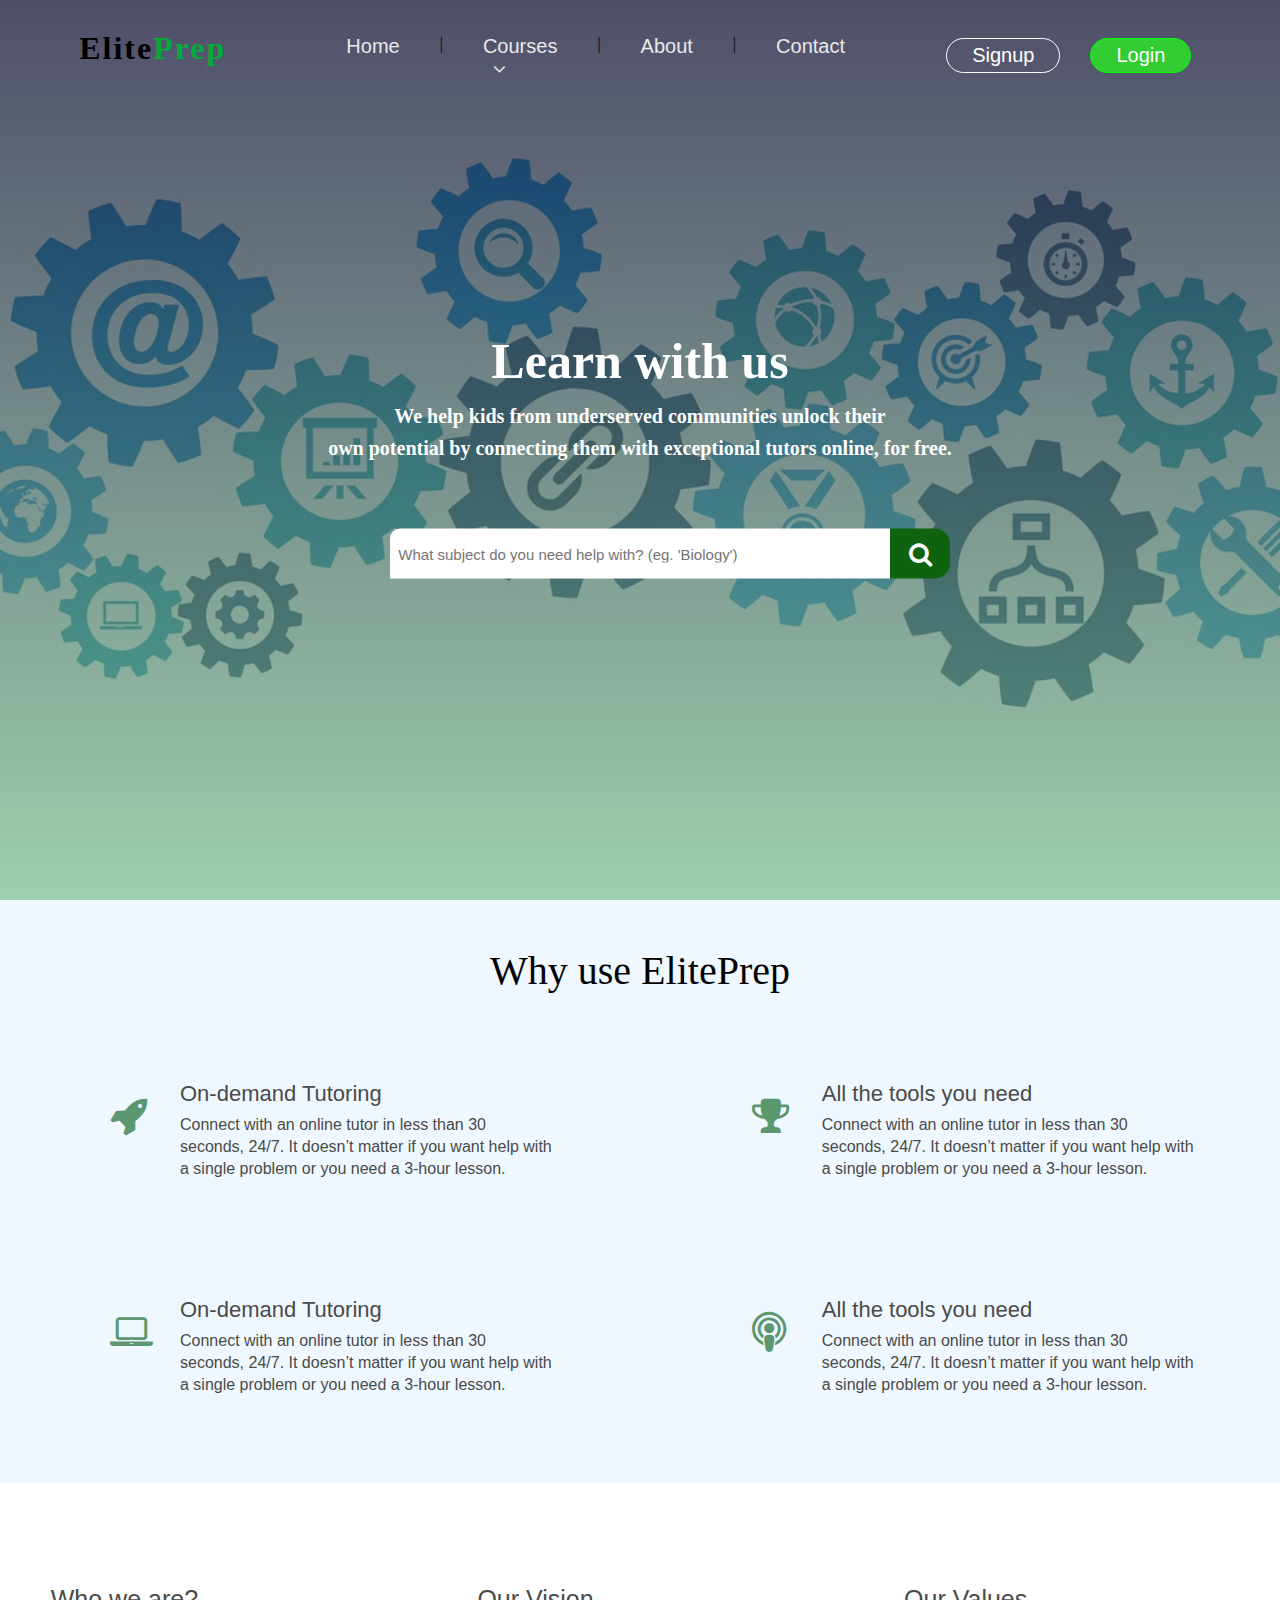
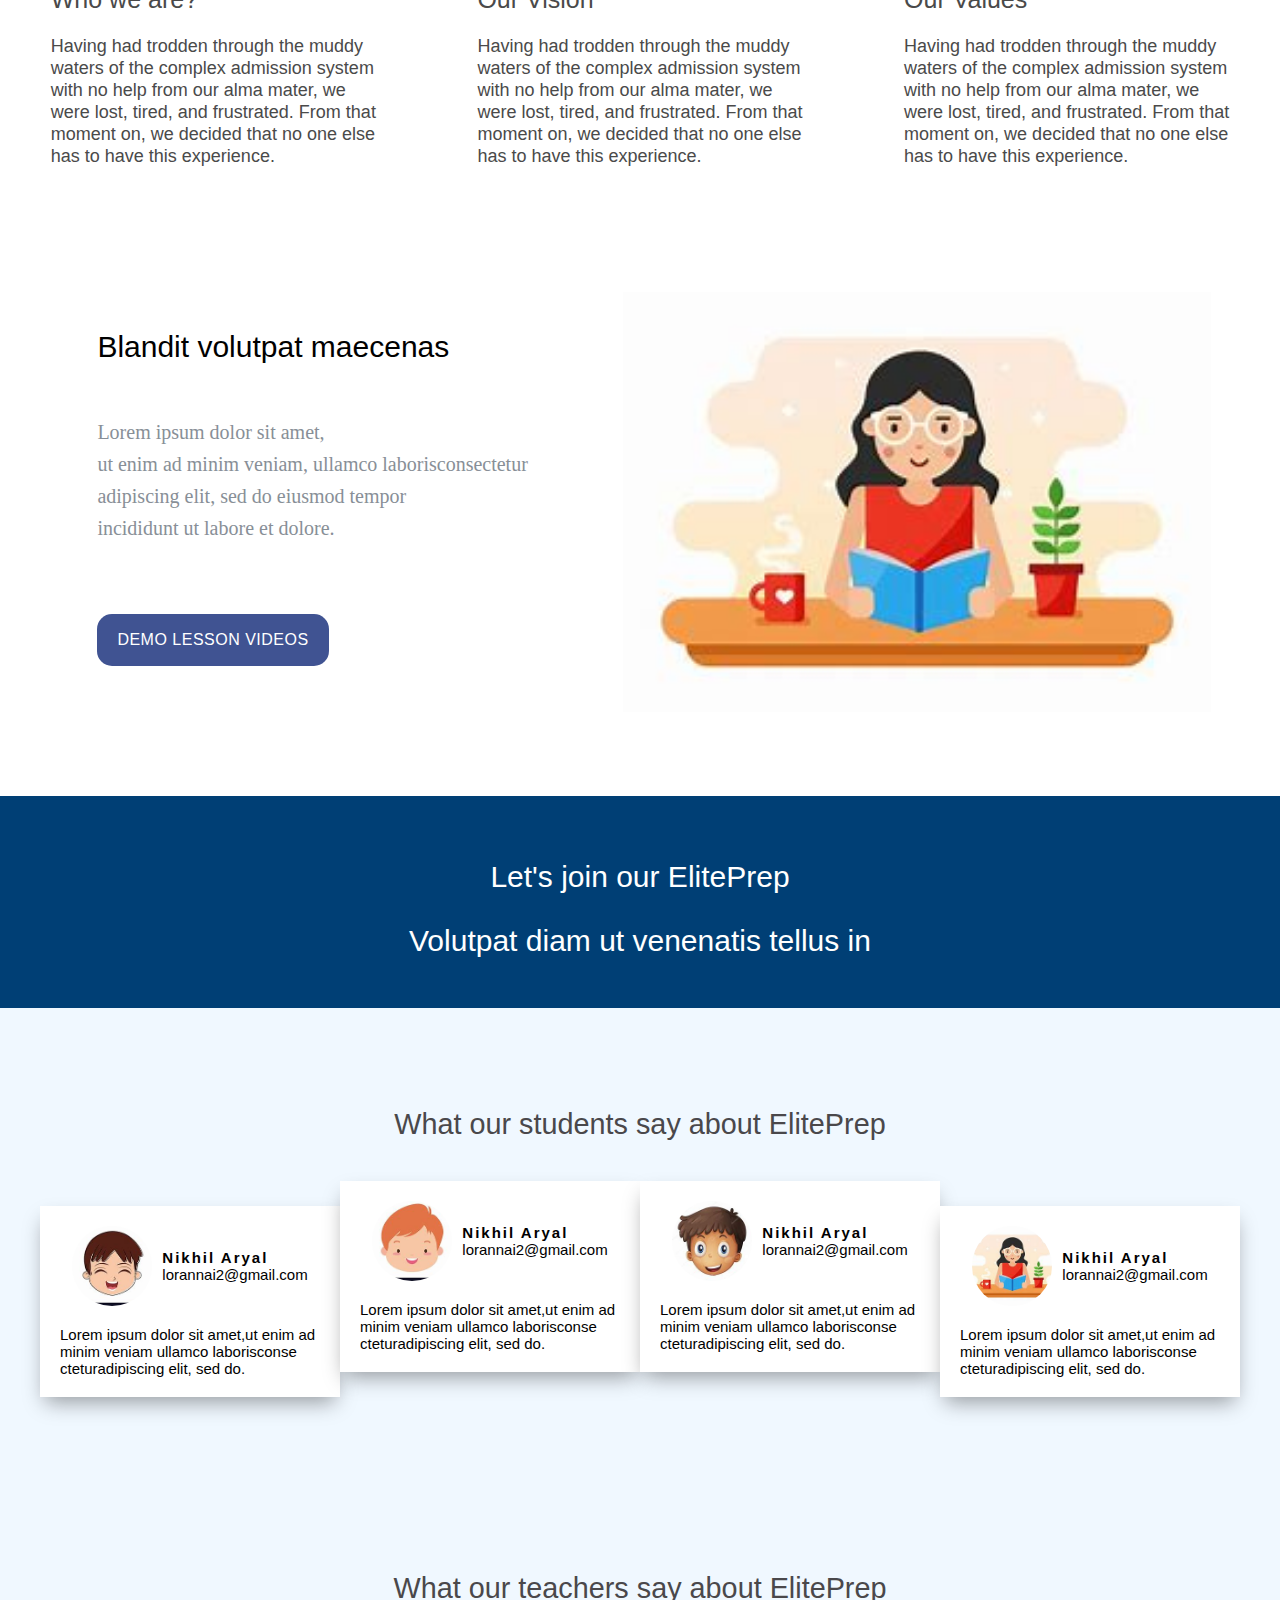
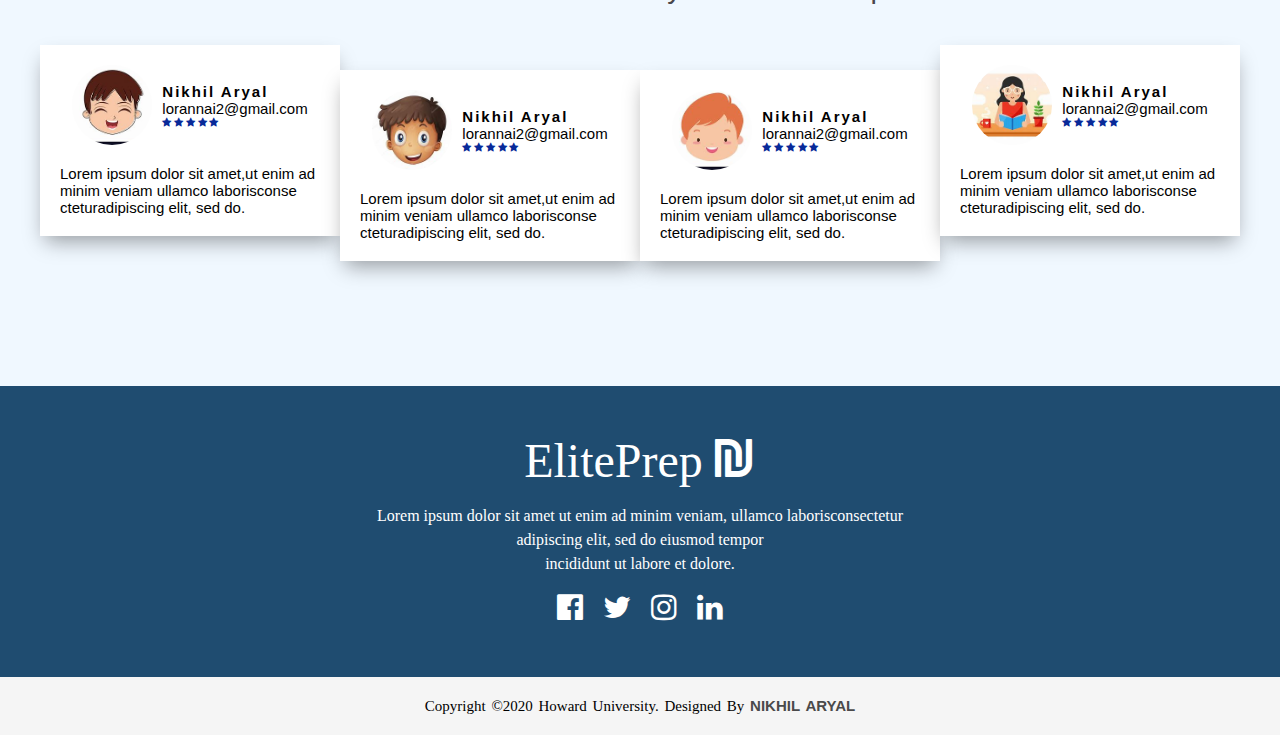
<file: index.htm>
<html>
<head>
    <meta name = "viewport", content="width=device-width", initial-scale =1.0>
    <title>Revision Page </title>
    <link rel="stylesheet" href="style.css">
    <link rel="stylesheet" href="https://cdnjs.cloudflare.com/ajax/libs/font-awesome/4.7.0/css/font-awesome.min.css">
</head>

<body>
    <section class="heading">
        <header id="navbar">
            <div class="menu-bar">
                <a href="/index.htm" class="logo">Elite<span>Prep</span></a>
                <ul>
                    <li><a href="/index.htm">Home</a></li>
                    <li> | </li>
                    <li><a href="#">Courses <i class="fa fa-angle-down" aria-hidden="true"></i></a>
            
                        <div class="dropdown-menu">
                            <ul>
                                <li>Select Courses</li>
                              <li><a href="#">Grade <i class="fa fa-angle-right" aria-hidden="true"></i></a>

                                <div class="dropdown-menu-1">
                                    <ul>
                                      <li><a href="#">One to Five</i></a></li>
                                      <li><a href="#">Five to Ten</a></li>
                                      <li><a href="#">Eleven</i></a></li> 
                                      <li><a href="#">Twelve</a></li>
                                    </ul>
                                </div>

                            </li>
                              <li><a href="#">Science</a></li>
                              <li>
                                <a href="#">Mathematics</i></a>
                              </li>
                              <li><a href="#">English</a></li>
                              <li><a href="#">Arts</a></li>
                            </ul>
                          </div>
                    </li>
                    <li> | </li>
                    <li><a href="#about_us_page">About</a></li>
                    <li> | </li>
                    <li><a href="/contact.htm">Contact</a></li>
                  </ul>      
            </div>
            <a data-contrast-button="true" class="btn1" href="/signuph.htm" id="show-signup">Signup</a>               
            <a data-contrast-button="true" class="btn2" href="/login.htm" id="show-login">Login</a>

        </header>

    <div class="text">
        <h1>Learn with us</h1>
        <h3>We help kids from underserved communities unlock their<br>own potential by connecting them with exceptional tutors online, for free.</h3>

        <div class="search">
              
            <form action="#">
                <input type="text1"
                    placeholder="  What subject do you need help with? (eg. 'Biology')"
                    name="search">
                <button>
                    <i class="fa fa-search"></i> 
                    <!---- Javascript code to process seach bar ----->
                </button>
            </form>
        </div>
    </div>
    </nav>
    </section>

        <!-------- REASONS ------>

    <section class="reason">
        <h2 class="head-ing">Why use ElitePrep</h2>
        <div class="row">
            <div class="reason-row">
                <i class="fa fa-rocket" style="font-size: 40px"></i>
                <h3 class="heading-one">On-demand Tutoring </h3>
                <div class="written">Connect with an online tutor in less than 30<br>
                    seconds, 24/7. It doesn’t matter if you want help with<br>
                    a single problem or you need a 3-hour lesson.</div>
            </div>

            <div class="reason-row">
                <i class="fa fa-trophy" style="font-size:40px"></i>
                <h3 class="heading-one">All the tools you need</h3>
                <div class="written"> Connect with an online tutor in less than 30<br>
                    seconds, 24/7. It doesn’t matter if you want help with<br>
                    a single problem or you need a 3-hour lesson.</div>
            </div>
        </div>
        <div class="row">
            <div class="reason-row">
                <i class="fa fa-laptop" style="font-size: 40px"></i>
                <h3 class="heading-one">On-demand Tutoring </h3>
                <div class="written">Connect with an online tutor in less than 30<br>
                    seconds, 24/7. It doesn’t matter if you want help with<br>
                    a single problem or you need a 3-hour lesson.</div>
            </div>

            <div class="reason-row">
                <i class="fa fa-podcast" style="font-size:40px"></i>
                <h3 class="heading-one">All the tools you need</h3>
                <div class="written"> Connect with an online tutor in less than 30<br>
                    seconds, 24/7. It doesn’t matter if you want help with<br>
                    a single problem or you need a 3-hour lesson.</div>
            </div>
        </div>     
    </section>

    <div id="about_us_page">
        <div class="about_us">
            <div class="our_story">
                <h class="aqw2edd4">Who we are?</h>
                <span></span>
                <p class="des_crip">Having had trodden through the muddy<br>
                    waters of the complex admission system<br>
                    with no help from our alma mater, we<br>
                    were lost, tired, and frustrated. From that<br>
                    moment on, we decided that no one else<br>
                    has to have this experience.</p>
            </div>
            <div class="our_story">
                <h class="aqw2edd4">Our Vision</h>
                <p class="des_crip">Having had trodden through the muddy<br>
                    waters of the complex admission system<br>
                    with no help from our alma mater, we<br>
                    were lost, tired, and frustrated. From that<br>
                    moment on, we decided that no one else<br>
                    has to have this experience.</p>
            </div>
            <div class="our_story">
                <h class="aqw2edd4">Our Values</h>
                <p class="des_crip">Having had trodden through the muddy<br>
                    waters of the complex admission system<br>
                    with no help from our alma mater, we<br>
                    were lost, tired, and frustrated. From that<br>
                    moment on, we decided that no one else<br>
                    has to have this experience.</p>
            </div>
        </div>
    </div>

    <!--Sample Lesson Idea Page-->
    
    <div class="lesson_plan" data-contrast-nobg="true">
        <div class="class">
            <div>
                <h2 class="run_ning">Blandit volutpat maecenas</h2>
                <div class="description">Lorem ipsum dolor sit amet,<br>ut enim ad minim veniam, 
                    ullamco laborisconsectetur<br>adipiscing elit, sed do eiusmod tempor<br>incididunt 
                    ut labore et dolore.</div>
                    <a data-contrast-button="true" class="saved_videos" href="https://www.youtube.com/c/MathematicsInitiativesinNepalMIN">Demo Lesson Videos</a>
            </div>
            <div class="image_kit"></div>
        </div>
        
    </div>

        <!---------------------------------ENROLLMENT PROCESS---------------------------->

    <div class="get_enrolled">
        <div class="insider_enroll">
            <h2 class="header_inside">Let's join our ElitePrep</h2>
            <div class="description_inside">Volutpat diam ut venenatis tellus in </div>
    </div>

    <!---------------------------------Student Testimonials---------------------------->

    <section class="heading_name">
        <h2 class="teach_name">What our students say about ElitePrep</h2>
            <div class="test_main_cont">
                <div class="box_prev">
                    <div class="asd2kjb">
                        <div class="poi1uisg2">
                            <div class="paweisj2">
                                <img src="pictures/vector1.jpg">
                            </div>
                            <div class="user_info">
                                <h2> Nikhil Aryal</h2>
                                <span>lorannai2@gmail.com</span>
                            </div>
                        </div>
                    </div>
                    <div class="add_review">
                        <p>Lorem ipsum dolor sit amet,ut enim ad minim veniam 
                            ullamco laborisconse cteturadipiscing elit, sed do.</p>
                    </div>
                </div>

                <div class="box_pr">
                    <div class="asd2kjb">
                        <div class="poi1uisg2">
                            <div class="paweisj2">
                                <img src="pictures/vector2.jpg">
                            </div>
                            <div class="user_info">
                                <h2> Nikhil Aryal</h2>
                                <span>lorannai2@gmail.com</span>
                                <div class="stars_review">
                                </div>
                            </div>
                        </div>
                    </div>
                    <div class="add_review">
                        <p>Lorem ipsum dolor sit amet,ut enim ad minim veniam 
                            ullamco laborisconse cteturadipiscing elit, sed do.</p>
                    </div>
                </div>

                <div class="box_pr">
                    <div class="asd2kjb">
                        <div class="poi1uisg2">
                            <div class="paweisj2">
                                <img src="pictures/vector3.jpg">
                            </div>
                            <div class="user_info">
                                <h2> Nikhil Aryal</h2>
                                <span>lorannai2@gmail.com</span>
                                <div class="stars_review">
                                </div>
                            </div>
                        </div>
                    </div>
                    <div class="add_review">
                        <p>Lorem ipsum dolor sit amet,ut enim ad minim veniam 
                            ullamco laborisconse cteturadipiscing elit, sed do.</p>
                    </div>
                </div>

                <div class="box_prev">
                    <div class="asd2kjb">
                        <div class="poi1uisg2">
                            <div class="paweisj2">
                                <img src="pictures/vector8.jpg">
                            </div>
                            <div class="user_info">
                                <h2> Nikhil Aryal</h2>
                                <span>lorannai2@gmail.com</span>
                            </div>
                        </div>
                    </div>
                    <div class="add_review">
                        <p>Lorem ipsum dolor sit amet,ut enim ad minim veniam 
                            ullamco laborisconse cteturadipiscing elit, sed do.</p>
                    </div>
                </div>
            </div>
    </section>

    <!----------------------------TEACHERS TESTIMONIALS------------------------------->

    <section class="heading_name">
        <h2 class="teacher_name">What our teachers say about ElitePrep</h2>
            <div class="test_main_cont">
                <div class="box_pr">
                    <div class="asd2kjb">
                        <div class="poi1uisg2">
                            <div class="paweisj2">
                                <img src="pictures/vector1.jpg">
                            </div>
                            <div class="user_info">
                                <h2> Nikhil Aryal</h2>
                                <span>lorannai2@gmail.com</span>
                                <div class="stars_review">
                                    <i class="fa fa-star" aria-hidden="true"></i>
                                    <i class="fa fa-star" aria-hidden="true"></i>
                                    <i class="fa fa-star" aria-hidden="true"></i>
                                    <i class="fa fa-star" aria-hidden="true"></i>
                                    <i class="fa fa-star" aria-hidden="true"></i>
                                </div>
                            </div>
                        </div>
                    </div>
                    <div class="add_review">
                        <p>Lorem ipsum dolor sit amet,ut enim ad minim veniam 
                            ullamco laborisconse cteturadipiscing elit, sed do.</p>
                    </div>
                </div>

                <div class="box_prev">
                    <div class="asd2kjb">
                        <div class="poi1uisg2">
                            <div class="paweisj2">
                                <img src="pictures/vector3.jpg">
                            </div>
                            <div class="user_info">
                                <h2> Nikhil Aryal</h2>
                                <span>lorannai2@gmail.com</span>
                                <div class="stars_review">
                                    <i class="fa fa-star" aria-hidden="true"></i>
                                    <i class="fa fa-star" aria-hidden="true"></i>
                                    <i class="fa fa-star" aria-hidden="true"></i>
                                    <i class="fa fa-star" aria-hidden="true"></i>
                                    <i class="fa fa-star" aria-hidden="true"></i>
                                </div>
                            </div>
                        </div>
                    </div>
                    <div class="add_review">
                        <p>Lorem ipsum dolor sit amet,ut enim ad minim veniam 
                            ullamco laborisconse cteturadipiscing elit, sed do.</p>
                    </div>
                </div>

                <div class="box_prev">
                    <div class="asd2kjb">
                        <div class="poi1uisg2">
                            <div class="paweisj2">
                                <img src="pictures/vector2.jpg">
                            </div>
                            <div class="user_info">
                                <h2> Nikhil Aryal</h2>
                                <span>lorannai2@gmail.com</span>
                                <div class="stars_review">
                                    <i class="fa fa-star" aria-hidden="true"></i>
                                    <i class="fa fa-star" aria-hidden="true"></i>
                                    <i class="fa fa-star" aria-hidden="true"></i>
                                    <i class="fa fa-star" aria-hidden="true"></i>
                                    <i class="fa fa-star" aria-hidden="true"></i>
                                </div>
                            </div>
                        </div>
                    </div>
                    <div class="add_review">
                        <p>Lorem ipsum dolor sit amet,ut enim ad minim veniam 
                            ullamco laborisconse cteturadipiscing elit, sed do.</p>
                    </div>
                </div>

                <div class="box_pr">
                    <div class="asd2kjb">
                        <div class="poi1uisg2">
                            <div class="paweisj2">
                                <img src="pictures/vector8.jpg">
                            </div>
                            <div class="user_info">
                                <h2> Nikhil Aryal</h2>
                                <span>lorannai2@gmail.com</span>
                                <div class="stars_review">
                                    <i class="fa fa-star" aria-hidden="true"></i>
                                    <i class="fa fa-star" aria-hidden="true"></i>
                                    <i class="fa fa-star" aria-hidden="true"></i>
                                    <i class="fa fa-star" aria-hidden="true"></i>
                                    <i class="fa fa-star" aria-hidden="true"></i>
                                </div>
                            </div>
                        </div>
                    </div>
                    <div class="add_review">
                        <p>Lorem ipsum dolor sit amet,ut enim ad minim veniam 
                            ullamco laborisconse cteturadipiscing elit, sed do.</p>
                    </div>
                </div>
            </div>
    </section>
   
 <!---------------------- FOOTER------------------------->

    <section class="footer">
        <div class="main_footer">
            <div class="terms_condi">
                <h1 class="name_prep">ElitePrep <i class="fa fa-ils" aria-hidden="true"></i></h1>
                <div class="foot_work">Lorem ipsum dolor sit amet ut enim ad minim veniam, 
                    ullamco laborisconsectetur<br>adipiscing elit, sed do eiusmod tempor<br>incididunt 
                    ut labore et dolore.</div>
                <ul class="icons">
                    <li><a href="#"><i class="fa fa-facebook-official" aria-hidden="true"></i></a></li>
                    <li><a href="#"><i class="fa fa-twitter" aria-hidden="true"></i></i></a></li>
                    <li><a href="#"><i class="fa fa-instagram" aria-hidden="true"></i></i></a></li>
                    <li><a href="#"><i class="fa fa-linkedin" aria-hidden="true"></i></i></a></li>
                </div>
            </div>
        </div>
    </section>

    <div class="footer_bottom">
        <p class="more_desc">copyright &copy;2020 Howard University. designed by <span>Nikhil Aryal</span></p>
    </div>
</body>
</html>
</file>
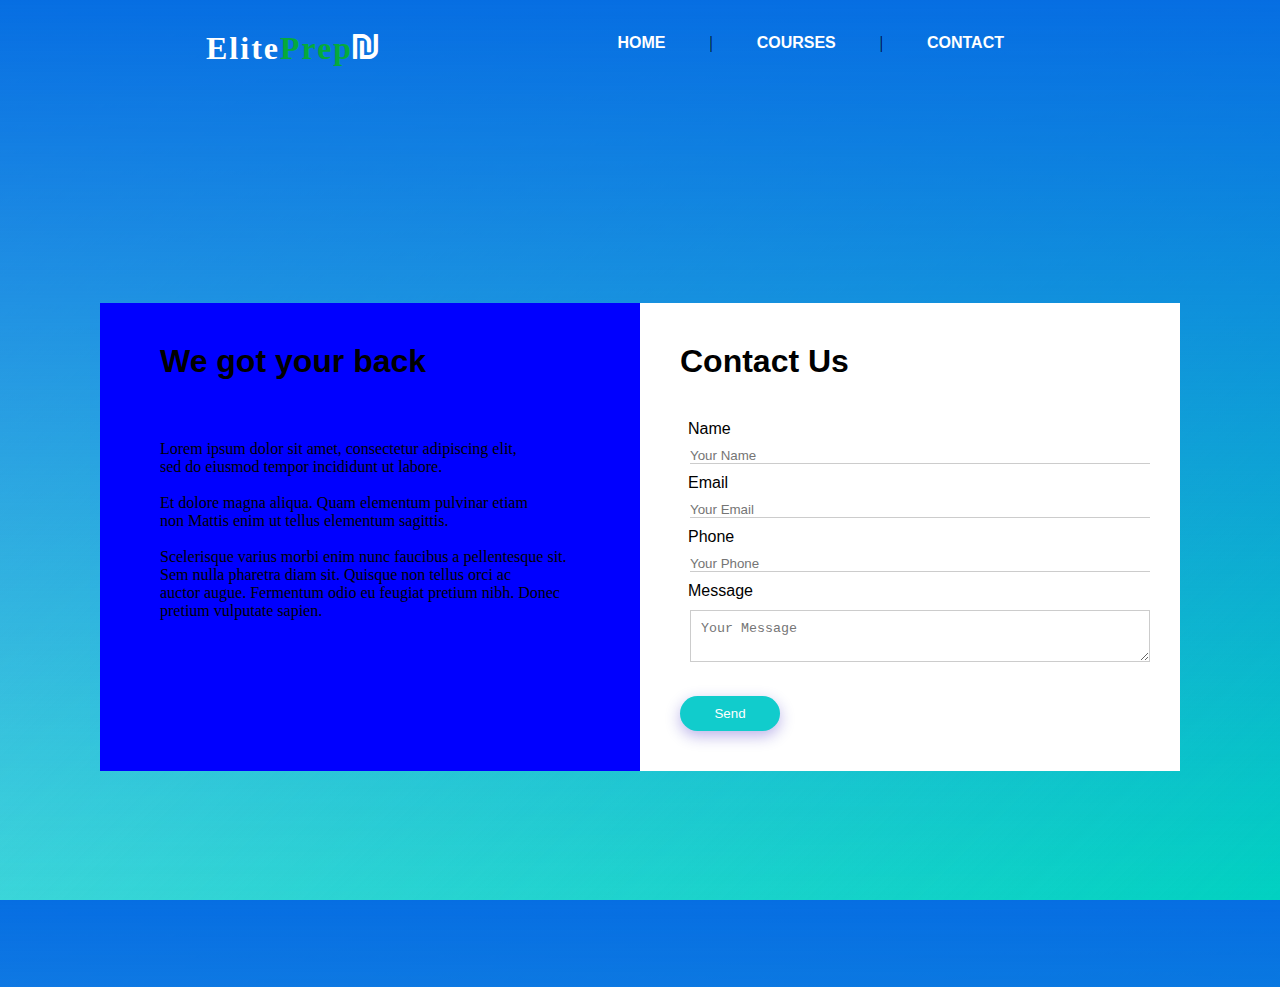
<file: contact.htm>
<!DOCTYPE html>
<html lang="en">
<head>
    <meta charset="UTF-8">
    <meta http-equiv="X-UA-Compatible" content="IE=edge">
    <meta name="viewport" content="width=device-width, initial-scale=1.0">
    <title>Contact us</title>
    <link rel="stylesheet" href="contacts.css">
    <link rel="stylesheet" href="https://cdnjs.cloudflare.com/ajax/libs/font-awesome/4.7.0/css/font-awesome.min.css">
</head>
<body>
    <div class="nav-bar">
        <a href="#" class="logo">Elite<span>Prep</span><i class="fa fa-ils" aria-hidden="true"></i></a>
                <nav>
                    <ul class="nav-links">
                        <ul>
                            <li><a href="/index.htm">HOME</a></li>
                            <li> | </li>
                            <li><a href="#">COURSES</a></li>
                            <li> | </li>
                            <li><a href="/contact.htm">CONTACT</a></li>
                    </ul> 
                </nav>
    </div>


    <div class="contact_background">
        <div class="contact-box">
            <div class="left">
                <h3>We got your back</h3>
                <p>Lorem ipsum dolor sit amet, consectetur adipiscing elit,<br> sed do eiusmod 
                    tempor incididunt ut labore.<br><br> Et dolore magna aliqua. Quam elementum pulvinar etiam<br> non 
                    Mattis enim ut tellus elementum sagittis.<br><br> Scelerisque varius morbi enim nunc faucibus a pellentesque sit.<br>
                    Sem nulla pharetra diam sit. Quisque non tellus orci ac<br> auctor augue. Fermentum odio eu 
                    feugiat pretium nibh. Donec pretium vulputate sapien.<br><br></p>
            </div>

            <div class="right">
                <h3>Contact Us</h3>
                <form>
                    <div class="input-row">
                        <div class="input-group">
                            <label>Name</label>
                            <input type="text" class="field" placeholder="Your Name">
                        </div>
                        <div class="input-group">
                            <label>Email</label>
                            <input type="text" class="field" placeholder="Your Email">
                        </div>
                        <div class="input-group">
                            <label>Phone</label>
                            <input type="text" class="field" placeholder="Your Phone">
                        </div>
                    </div>
                    <label>Message</label>
                    <textarea placeholder="Your Message"></textarea>

                    <button type="submit">
                        Send
                    </button>

                </form>


            </div>
        </div>
    </div>

    
</body>
</html>
</file>
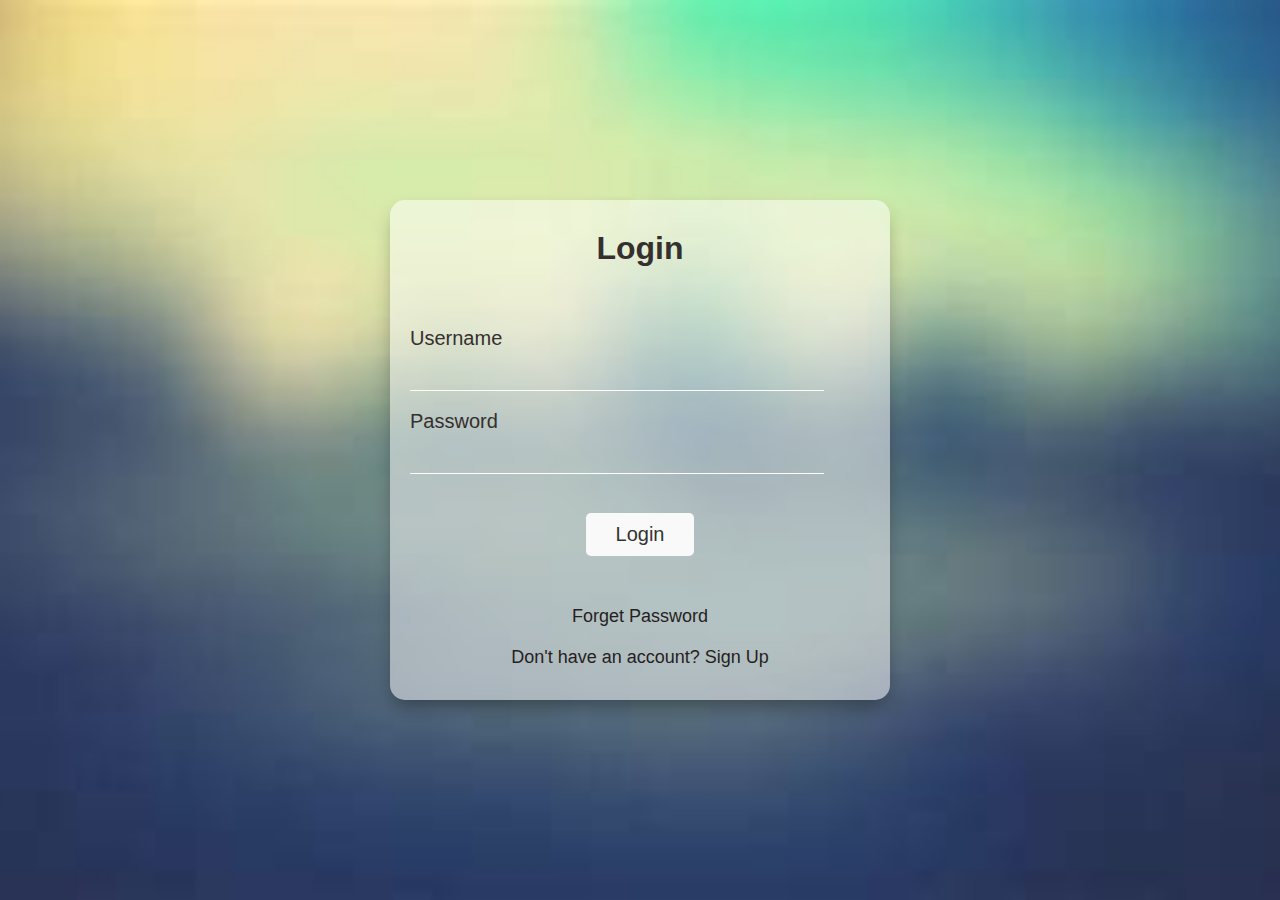
<file: login.htm>
<!DOCTYPE html>
<html lang="en">
<head>
    <meta charset="UTF-8">
    <meta http-equiv="X-UA-Compatible" content="IE=edge">
    <meta name="viewport" content="width=device-width, initial-scale=1.0">
    <link rel="stylesheet" href="loginc.css">
    <title>Login Form</title>
    <!-- Font Awesome -->
    <link rel="stylesheet" href="https://pro.fontawesome.com/releases/v5.10.0/css/all.css" integrity="sha384-AYmEC3Yw5cVb3ZcuHtOA93w35dYTsvhLPVnYs9eStHfGJvOvKxVfELGroGkvsg+p" crossorigin="anonymous"/>
</head>
<body>

    <!----- Navigation Bar to be added ----->

    <header>
        <img src="pictures/sig.jpg">
        <div class="login-header">
            <h3>Login</h3>
            <div class="user-info">
                <i class="fas fa-user"></i>
                <label for="name">Username</label>
                <input type="text" required>
            </div>
            <div class="user-info">
                <i class="fas fa-lock"></i>
                <label for="name">Password</label>
                <input type="password" required>
            </div>
            <button class="btn" type="submit">Login</button>
            <a href="#">Forget Password</a>
            <a href="signuph.htm">Don't have an account? Sign Up</a>
        </div>
    </header>
</body>
</html>
</file>
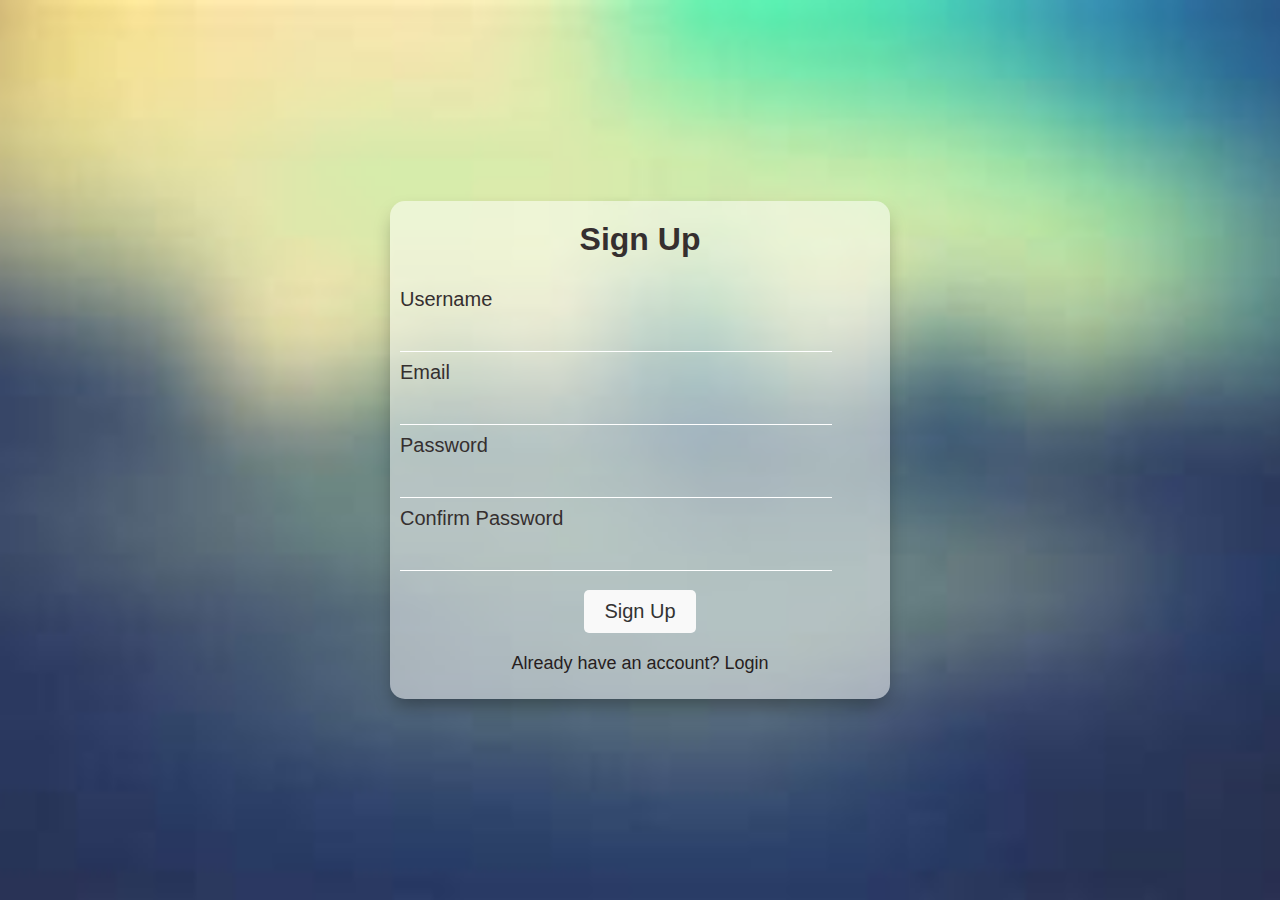
<file: signuph.htm>
<!DOCTYPE html>
<html lang="en">
<head>
    <meta charset="UTF-8">
    <meta http-equiv="X-UA-Compatible" content="IE=edge">
    <meta name="viewport" content="width=device-width, initial-scale=1.0">
    <link rel="stylesheet" href="signupc.css">
    <title>Sign Up Form</title>
    <!-- Font Awesome -->
    <link rel="stylesheet" href="https://pro.fontawesome.com/releases/v5.10.0/css/all.css" integrity="sha384-AYmEC3Yw5cVb3ZcuHtOA93w35dYTsvhLPVnYs9eStHfGJvOvKxVfELGroGkvsg+p" crossorigin="anonymous"/>
</head>
<body>

    <!----- Navigation Bar to be added ----->

    <header>
        <img src="pictures/sig.jpg" autoplay muted loop></img>
        <div class="login-header">
            <h3>Sign Up</h3>
            <div class="user-info">
                <i class="fas fa-user"></i>
                <label for="name">Username</label>
                <input type="text" required>
            </div>
            <div class="user-info">
                <i class="fas fa-envelope"></i>
                <label for="name">Email</label>
                <input type="email" required>
            </div>
            <div class="user-info">
                <i class="fas fa-lock"></i>
                <label for="name">Password</label>
                <input type="password" required>
            </div>
            <div class="user-info">
                <i class="fas fa-lock"></i>
                <label for="name">Confirm Password</label>
                <input type="password" required>
            </div>
            <button class="btn" type="submit">Sign Up</button>
            <a href="login.htm">Already have an account? Login</a> 
        </div>
    </header>
</body>
</html>
</file>
<file: style.css>
:root {
    --color-primary: #0073ff;
    --color-white: #e9e9e9;
    --color-black: #141d28;
    --color-black-1: #212b38;
}
*{
    margin: 0;
    padding: 0;
}
a{
    text-decoration: none;
}
html{
    scroll-behavior: smooth;
}
.heading{
    min-height: 100vh;
    width: 100%;
    background-image: linear-gradient(rgba(18, 17, 54, 0.7),rgba(118, 187, 141, 0.7)), url(pictures/website.jpg);
    background-position: center;
    background-size: cover;
    background-repeat: no-repeat;
    position: relative;
    overflow: hidden;
}
#navbar{
    display: flex;
    justify-content: space-around;
    align-items: center;
    padding: 30px 10%;
}
.menu-bar .logo{
    left: -100px;
    position: relative;
    font-weight: 800;
    color: rgb(0, 0, 0);
    text-decoration: none;
    font-size: 32px;
    letter-spacing: 2px;
}
.logo span{
    color: rgb(5, 170, 60);
    font-size: 32px;
    padding-top: 5px;
}

.menu-bar {
    background:transparent;
    height: 50px;
    width: 100%;
    display: flex;
    justify-content: space-between;
    padding: 0 5%;
    position: relative;
}
.fa-angle-down{
    padding-left: 10px;
}

.menu-bar ul {
    list-style: none;
    display: flex;
}

.menu-bar ul li {
    padding: 5px 20px;
    color: black;
    position: relative;
}

.menu-bar ul li a {
    font-size: 20px;
    color: var(--color-white);
    text-decoration: none;
    font-family: -apple-system, BlinkMacSystemFont, 'Segoe UI', Roboto, Oxygen, Ubuntu, Cantarell, 'Open Sans', 'Helvetica Neue', sans-serif;
    transition: all 0.3s;
}
.menu-bar ul li a:hover{
    color: rgb(182, 167, 148);
}
/* dropdown menu style */
.dropdown-menu {
    display: none;
    width: 220px;
    z-index: 5;
}

.menu-bar ul li:hover .dropdown-menu { /*--- Dropdown-menu will be executed once we hover to menu-bar one part--*/
    display: block;
    position: absolute;
    left: 0;
    top: 100%;
    background-color: rgba(67, 182, 86, 0.9);
    outline: none;
}
.fa-angle-right{
    float: right;
  margin-left: 10px;
  padding-top: 3px;
}

.menu-bar ul li:hover .dropdown-menu ul {
    display: block;
    margin-left: 5px;
    font-family: -apple-system, BlinkMacSystemFont, 'Segoe UI', Roboto, Oxygen, Ubuntu, Cantarell, 'Open Sans', 
  'Helvetica Neue', sans-serif;
}

.menu-bar ul li:hover .dropdown-menu ul li {
    width: 180px;
    padding: 10px;
    border-bottom: 1px solid rgb(196, 187, 187);
    font-family: 'Franklin Gothic Medium', 'Arial Narrow', Arial, sans-serif;
    color: white;
}
.menu-bar ul li:hover .dropdown-menu ul li :last-child{
    border-bottom: none;
}
.dropdown-menu ul li a{
    color: white;
    font-size: 18px;
    text-align: center;
}
.dropdown-menu-1 {
  display: none;
  z-index: 5;
  font-family: -apple-system, BlinkMacSystemFont, 'Segoe UI', Roboto, Oxygen, Ubuntu, Cantarell, 'Open Sans', 
  'Helvetica Neue', sans-serif;
}

.dropdown-menu ul li:hover .dropdown-menu-1 {
  display: block;
  position: absolute;
  left: 200px;
  top: 10;
  background-color: rgba(60, 85, 170, 0.9);
}

.heading .btn1{
    margin-left: 30px;
    padding: 5px 25px;
    text-decoration: none;
    color: white;
    font-size: 20px;
    font-family: 'Gill Sans', 'Gill Sans MT', Calibri, 'Trebuchet MS', sans-serif;
    border: 1px solid white;
    border-radius: 25px;
    cursor: pointer;
    transition: all 0.3s ease 0s;
}
.heading .btn2{
    margin-left: 30px;
    background-color: limegreen;
    padding: 5px 25px;
    text-decoration: none;
    color: white;
    font-size: 20px;
    font-family: 'Gill Sans', 'Gill Sans MT', Calibri, 'Trebuchet MS', sans-serif;
    border: 1px solid white;
    border-radius: 25px;
    border-color: lime;
    cursor: pointer;
    transition: all 0.3s ease 0s;
}
.heading .btn1:hover{
    background-color: white;
    color: black; 
}
.heading .btn2:hover{
    background-color: white;
    color: lime; 
    border-color: white;
}

.text{
    position: absolute;
    top: 50%;
    left: 50%;
    transform: translate(-50%,-50%);
    text-align: center;
    width: 100%;
    color: white;
    font-family: 'Lucida Sans', 'Lucida Sans Regular', 'Lucida Grande', 'Lucida Sans Unicode', 'Geneva', 'Verdana', 'sans-serif';
}
.text h1{
    font-size: 50px;
    padding: 10px;
}
.text h3{
    font-size: 20px;
    line-height: 2rem;
}
 /* ----- Search Button ------*/
.search input[type=text1]{
    width:500px;
    height:50px;
    border: none;
    border-radius: 10px 0px 0px 0px;
    font-size: 15px;
    font-family: 'Lucida Sans', 'Lucida Sans Regular', 'Lucida Grande', 'Lucida Sans Unicode', Geneva, Verdana, sans-serif;
}
.search{
    padding-top: 65px;
    align-items: center;
}
.search button{
    background-color:rgb(15, 99, 15);
    color: white;
    height: 50px;
    width: 60px;
    position: absolute;
    border-radius: 0px 15px 15px 0px;
    margin-right: 25px;
    font-size: 25px;
    border: transparent;
    cursor: pointer;
} 
.search button:hover{
    color: rgb(189, 187, 187); 
    transition: .5s;
} 
/*------------- DOWN ARROW BUTTON ------------------*/

/*---------------REASON WHY ELITE PREP --------------*/
.reason{
    width: 100%;
    margin: auto;
    padding-top: 50px;
    background-color: aliceblue;  
    text-align: center;
}
.reason .head-ing{
    color: #000;
    font-size: 2.5rem;
    line-height: 2rem;
    margin-bottom: 64px!important;
    padding-top: .28751rem;
    display: block;
    font-weight: 100;
    font-family: 'Gill Sans', 'Gill Sans MT', 'Calibri', 'Trebuchet MS', 'sans-serif'; 
}
.row{
    padding: 30px;
    display: flex;
    align-items: flex-start;
    flex-direction: row;
    box-sizing: inherit;
    text-align: left;
    font-family: 'Gill Sans', 'Gill Sans MT', Calibri, 'Trebuchet MS', sans-serif;
    color: rgb(74, 72, 75);
}

.row .reason-row:first-child{
    margin-right: 120px;
}
.row .reason-row{
    margin-bottom: 57px;
    padding-left: 150px;
    position: relative;
}
.row .fa-rocket{
    left: 80;
    position: absolute;
    top: 15px;
    color: rgb(91, 151, 111);
}
.row .heading-one {
    color: #4a4a4a;
    font-size: 22px;
    font-weight: 300;
    line-height: 25px;
    margin-bottom: 8px;
}
.row .written{
    color: #4a4a4a;
    font-size: 16px;
    font-weight: 400px;
    line-height: 22px;
}
.row .fa-trophy{
    left: 80;
    position: absolute;
    top: 15px;
    color: rgb(91, 151, 111);
}
.row .fa-laptop{
    left: 80;
    position: absolute;
    top: 15px;
    color: rgb(91, 151, 111);
}
.row .fa-podcast{
    left: 80;
    position: absolute;
    top: 15px;
    color: rgb(91, 151, 111);
}
.classes_run{
    height: 92px;
    margin: 0 auto;
    display: flex;
    flex-direction: row;
    -webkit-box-align: center;
    align-items: center;
    -webkit-box-pack: justify;
    justify-content: space-between;
    width: 1140px;
}
.classes_run:before {
    content: "";
    width: 100%;
    height: 92px;
    position: absolute;
    left: 0;
    top: 0;
    background-color: #0fa8d3;
}
.classes_run>span {
    color: inherit;
    position: relative;
    font-style: normal;
    font-weight: 500;
    font-size: 16px;
    line-height: 19px;
}
#about_us_page{
    width: 100%;
    margin: auto;
    padding-top: 100px;
}
.about_us{
    justify-content: space-around;
    display: flex;
    align-items: flex-start;
    flex-direction: row;
    box-sizing: inherit;
    text-align: left;
    font-family: 'Gill Sans', 'Gill Sans MT', Calibri, 'Trebuchet MS', sans-serif;
    color: rgb(74, 72, 75);
}
.our_story .aqw2edd4{
    padding-top: 30px;
    color: #4a4a4a;
    font-size: 25px;
    font-weight: 300;
    line-height: 2rem;
    margin-bottom: 8px;
}
.about_us .des_crip{
    padding-top: 20px;
    color: #4a4a4a;
    font-size: 18px;
    font-weight: 100px;
    line-height: 22px;
}

.lesson_plan {
    width: 100%;
    background-color: white;
    overflow: hidden;
}
.lesson_plan .class {
    display: flex;
    justify-content: space-around;
    padding-bottom: 80px;
    padding-top: 125px;
    padding-left: 50px;
}
.class {
    text-align: left;
    position: relative;
    width: 90rem;
}
.class .run_ning {
    color: #000;
    font-size: 30px;
    font-weight: 400;
    font-family: -apple-system, BlinkMacSystemFont, 'Segoe UI', Roboto, Oxygen, Ubuntu, Cantarell, 'Open Sans', 'Helvetica Neue', sans-serif;
    line-height: 10px;
    margin-bottom: 3.5rem;
    padding-top: 50px;
    text-align: left;
}
.description {
    color: #888f97;
    font-size: 20px;
    line-height: 2rem;
    margin-bottom: 50px;
    padding-top: 8px;
}
.lesson_plan .image_kit {
    background-image: url(pictures/vector8.jpg);
    background-repeat: no-repeat;
    background-size: contain;
    height: 420px;
    width: 700px;
    padding-right: 120px;
}
.saved_videos{
    border-radius: 15px;
    text-decoration: none;
    align-items: center;
    margin-top: 20px;
    margin-bottom: 50px;
    font-family: Arial, Helvetica, sans-serif;
    background-color: #405392;
    border: 0;
    color: #fff;
    cursor: pointer;
    display: inline-flex;
    font-size: 16px;
    font-weight: 500;
    height: 42px;
    justify-content: center;
    letter-spacing: .5px;
    line-height: normal;
    outline: none;
    padding: 5px 20px;
    text-transform: uppercase;
    transition: background-color .3s;
    user-select: none;
    white-space: nowrap;
    width: auto;
}
.saved_videos:hover{
    background-color: #2196f3;
    text-decoration: none;
}
.get_enrolled{
    background-color: #003f75!important;
    width: 100%;
    padding-top: 30px;
    overflow: hidden;
    text-align: center;
}
.get_enrolled .insider_enroll{
    margin-bottom: 30px!important;
    padding-top: .28751rem;
    display: flex;
    flex-direction: column;
    justify-content: center;
    position: relative;
}
.insider_enroll .header_inside{
    color: white;
    margin-bottom: 20px;
    font-size: 30px;
    font-weight: 400;
    padding-top: 30px;
    font-style: normal;
    font-family: Arial, Helvetica, sans-serif;
}
.insider_enroll .description_inside{
    color: white;
    margin-bottom: 20px;
    font-size: 30px;
    font-weight: 400;
    padding-top: 10px;
    font-style: normal;
    font-family: Arial, Helvetica, sans-serif;
}
.btn-primary{
    --tw-bg-opacity: 1;
    background-color: rgba(39,39,42,var(--tw-bg-opacity));
    border-radius: 10px;
    font-weight: 400;
    text-decoration: none;
    font-size: 1rem;
    line-height: 1.5rem;
    --tw-text-opacity: 1;
    color: rgba(255,255,255,var(--tw-text-opacity));
    border-color: transparent;
    border-width: 1px;
    align-items: center;
    justify-content: center;
    padding: .75rem 2rem;
}

/*--------------------------- STUDENT PART ----------------------*/

.heading_name{
    display: flex;
    flex-direction: column;
    width: 100%;
    margin: auto;
    padding-top: 50px;
    background-color: aliceblue;  
}
.heading_name .teach_name{    /* Student's section Heading*/
    color: rgb(74, 72, 75);
    font-size: 1.8rem;
    margin-bottom: 40px!important;
    padding-top: 50px;
    display: block;
    font-weight: 100;
    font-family: Verdana, Geneva, Tahoma, sans-serif; 
}
.heading_name .teacher_name{    /* TEACHER'S SECTION HEADING*/
    color: rgb(74, 72, 75);
    font-size: 1.8rem;
    margin-bottom: 40px!important;
    padding-top: -10px;
    display: block;
    font-weight: 100;
    font-family: Verdana, Geneva, Tahoma, sans-serif; 
}
.test_main_cont{
    display: flex;
    justify-content: center;
    flex-wrap: wrap;
    align-items: center;
    width: 100%;
}
.box_prev{
    box-shadow: 0 10px 20px -5px #00000061;
    background-color: #ffffff;
    padding: 20px;
    margin-bottom: 100px;
    width: 300px;
    box-sizing: border-box;
    position: relative;
}
.box_pr{                            /* TEACHER"S SECTION */
    box-shadow: 0 10px 20px -5px #00000061;
    background-color: #ffffff;
    padding: 20px;
    margin-bottom: 150px;
    width: 300px;
    box-sizing: border-box;
    position: relative;
} 
.asd2kjb{
    display: flex;
    justify-content: space-around;
    align-items: center;
    margin-bottom: 20px;
}
.poi1uisg2{
    display: flex;
    align-items: center;
    justify-content: space-between;
    font-family: -apple-system, BlinkMacSystemFont, 'Segoe UI', Roboto, Oxygen, Ubuntu, Cantarell, 'Open Sans', 'Helvetica Neue', sans-serif;
}
.paweisj2{
    width: 80px;
    height: 80px;
    border-radius: 50%;
    overflow: hidden;
}
.paweisj2 img{
    left: -10;
    width: 100%;
    height: 100%;
    object-fit: cover;
    object-position: center;
}
.user_info{
    display: flex;
    flex-direction: column;
    text-align: left;
    padding-left: 10px;
}
.user_info h2{
    color: black;
    font-size: 15px;
    letter-spacing: 2px;
}
.user_info span{
    color: black;
    font-size: 15px;
}
.stars_review{
    color: rgb(8, 42, 153);
    font-size: 10px;
}
.add_review p{
    font-size: 15px;
    color: black;
    text-align: left;
    font-family: -apple-system, BlinkMacSystemFont, 'Segoe UI', Roboto, Oxygen, Ubuntu, Cantarell, 'Open Sans', 'Helvetica Neue', sans-serif;
}


/* ------------------- footer ------------------*/

.footer{
    width: 100%;
    position: relative;
    background-color: #1f4c70;
    background-size: cover;
    overflow: hidden;
}
.footer .main_footer{
    display: flex;
    flex-direction: column;
}
.footer .terms_condi{
    color: white;
    line-height: 2rem;
    padding-top: 50px;
    display: block;
}
.footer .terms_condi .name_prep{
    font-weight: 100;
    text-align: center;
    font-family: 'Gill Sans', 'Gill Sans MT', 'Calibri', 'Trebuchet MS', 'sans-serif';
    font-size: 3rem;
}
.footer .terms_condi .foot_work{
    text-align: center;
    font-weight: 100;
    padding-top: 20px;
    font-family: 'Gill Sans', 'Gill Sans MT', 'Calibri', 'Trebuchet MS', 'sans-serif';
    font-size: 1rem;
    line-height: 1.5rem;
}
.icons{
    list-style: none;
    display: flex;
    align-items: center;
    justify-content: center;
    margin: 1rem 0 3rem 0;
}
.icons li{
    margin: 0 10px;
}
.icons a{
    text-decoration: none;
    color: white;
}
.icons a i {
    font-size: 30px;
}
.icons a:hover i{
    -webkit-transform: scale(0.95);
    -ms-transform: scale(0.95);
    transform: scale(0.95);
    transition: 0.5s;
}
.footer_bottom{
    background-color: whitesmoke;
    width: 100%;
    padding: 20px 0;
    text-align: center;
}
.footer_bottom .more_desc{
    font-size: 15px;
    word-spacing: 2px;
    text-transform: capitalize;
}
.more_desc span{
    text-transform: uppercase;
    font-weight: 600;
    font-family: 'Trebuchet MS', 'Lucida Sans Unicode', 'Lucida Grande', 'Lucida Sans', Arial, sans-serif;
    color: #4a4a4a;
}
</file>
<file: contacts.css>
*{
    padding: 0;
    margin: 0;
    box-sizing: border-box;
}

body{
    width: 100%;
    height: 100vh;
    background-image: url(https://cdn.kastatic.org/images/signup/mountain.svg), 
    url(https://cdn.kastatic.org/images/signup/stars_white.svg), 
    url(https://cdn.kastatic.org/images/signup/stars_dblue.svg), 
    url(https://cdn.kastatic.org/images/signup/stars_lblue.svg), 
    linear-gradient(to bottom, #066ee2, rgba(6, 110, 226, 0.0)), 
    linear-gradient(315deg, #01d1c1, rgba(0, 209, 193, 0.0)), 
    linear-gradient(#63d9ea, #63d9ea) !important;
}
.nav-bar{
    display: flex;
    justify-content: space-between;
    align-items: center;
    padding: 20px 20%;
}
.nav-bar .logo{
    left: -50px;
    padding-top: 10px;
    position: relative;
    font-weight: 800;
    color: white;
    text-decoration: none;
    font-size: 32px;
    letter-spacing: 2px;
}
.logo span{
    color: rgb(5, 170, 60);
    font-size: 32px;
    padding-top: 5px;
}
.nav-links{
    list-style: none;
}
.nav-links li{
    display: inline-block;
    padding: 0 20px;
}
.nav-links ul li a{
    text-decoration: none;
    font-family: Arial, Helvetica, sans-serif;
    color: white;
    font-weight: 600;
}
.nav-links ul li a::after{
    content: '';
    width: 0%;
    height: 1px;
    background: white;
    display: block;
    margin: auto;
    transition: 0.3s;
}
.nav-links ul li a:hover::after{
    width: 100%;
}
.contact_background{
    position: relative;
    display: flex;
    justify-content: center;
    align-items: center;
    width: 100%;
    height: 100%;
    padding: 20px 100px;
}

.contact-box{
    display: flex;
    background-color: blue;
}
.left{
    flex-basis: 50%;
    padding: 40px 60px;
}
.contact-box .left h3{
    font-size: 2rem;
    font-weight: 600;
    padding-bottom: 60px;
    font-family: -apple-system, BlinkMacSystemFont, 'Segoe UI', 
    Roboto, Oxygen, Ubuntu, Cantarell, 'Open Sans', 'Helvetica Neue', sans-serif;
}
.right{
    flex-basis: 50%;
    padding: 40px;
    background-color: rgb(255, 255, 255);
    color: rgb(0, 0, 0);
}
.right h3{
    font-size: 2rem;
    font-weight: 600;
    padding-bottom: 40px;
    font-family: -apple-system, BlinkMacSystemFont, 'Segoe UI', 
    Roboto, Oxygen, Ubuntu, Cantarell, 'Open Sans', 'Helvetica Neue', sans-serif;
}
input{
    border: none;
    width: 100%;   /*-----width of the box -----*/
    border-bottom: 1px solid #ccc;
    outline: none;
    margin: 10px;
}
textarea{
    width: 100%;
    border: 1px solid #ccc;
    outline: none;
    padding: 10px;
    margin: 10px;
    box-sizing: border-box;
}
label{
    margin: 8px;
    font-family: -apple-system, BlinkMacSystemFont, 'Segoe UI', 
    Roboto, Oxygen, Ubuntu, Cantarell, 'Open Sans', 'Helvetica Neue', sans-serif;
}

button{
    background-color: #1cc;
    width: 100px;
    border: none;
    outline: none;
    color: white;
    height: 35px;
    border-radius: 30px;
    margin-top: 20px;
    box-shadow: 0 5px 15px 0 rgba(28,0,181,0.3);
    cursor: pointer;
}
button:hover{
    -webkit-transform: scale(0.95);
    -ms-transform: scale(0.95);
    transform: scale(0.95);
    transition: 0.5s;
}
</file>
<file: loginc.css>
*{
    box-sizing: border-box;
    margin: 0;
    padding: 0;
}
body{
    font-family: -apple-system, BlinkMacSystemFont, 'Segoe UI', Roboto, Oxygen, Ubuntu, Cantarell, 'Open Sans', 'Helvetica Neue', sans-serif;
}
header{
    width: 100%;
    height: 100vh;
    overflow: hidden;
    display: flex;
    align-items: center;
    justify-content: center;
}
img{
    width: 100%;
    height: 100%;
    object-fit: cover;
    object-position: center;
    position: absolute;
    top: 50%;
    left: 50%;
    transform: translate(-50%, -50%);
    z-index: -1;
}
.login-header{
    color: rgb(53, 47, 47);
    background-color: rgba(255, 255, 255, 0.5);
    min-width: 500px;
    min-height: 500px;
    border-radius: 15px;
    box-shadow: 0 10px 20px -5px #00000061;
}
.login-header h3{
    padding: 30px;
    font-size: 2rem;
    text-align: center;
    margin-bottom: 30px;
    font-weight: 600;
}
.user-info{
    font-size: 20px;
    margin: 20px;
}
.user-info input{
    display: block;
    width: 90%;
    padding: 10px 0;
    margin-top: 10px;
    background-color: transparent;
    border: 0;
    color: rgb(0, 0, 0);
    height: 30px;
    font-size: 20px;
    box-shadow: 0 1px 0 0 #fff;
}
.user-info input:focus{
    outline: none;
}
.login-header .btn{
    display: block;
    margin: 40px auto;
    text-align: center;
    background-color: #f9f9f9;
    color: #333;
    padding: 10px 30px;
    border: none;
    cursor: pointer;
    border-radius: 5px;
    font-size: 20px;
    font-weight: 400;
}
.login-header .btn:focus{
    outline: none;
}
.login-header .btn:hover{
    background-color: #e9e9e9;
}
.login-header .btn:active {
    position: relative;
    top: 2px;
}
.login-header a{
    text-decoration: none;
    color: rgb(39, 30, 30);
    display: block;
    text-align: center;
    font-size: 18px;
    padding: 10px;
}
.login-header a:hover{
    text-decoration: underline;
}
</file>
<file: signupc.css>
:root{
    --black-primary: rgba(43, 53, 56, 0.3);
}
*{
    margin: 0;
    padding: 0;
    box-sizing: border-box;
}

body{
    font-family: -apple-system, BlinkMacSystemFont, 'Segoe UI', Roboto, Oxygen, Ubuntu, Cantarell, 'Open Sans', 'Helvetica Neue', sans-serif;
}

header{
    width: 100%;
    height: 100vh;
    overflow: hidden;
    display: flex;
    align-items: center;
    justify-content: center;
}

img{
    width: 100%;
    height: 100%;
    object-fit: cover;
    object-position: center;
    position: absolute;
    top: 50%;
    left: 50%;
    transform: translate(-50%, -50%);
    z-index: -1;
}

.login-header{
    color: rgb(53, 47, 47);
    background-color: rgba(255, 255, 255, 0.5);
    min-width: 500px;
    min-height: 400px;
    border-radius: 15px;
    box-shadow: 0 10px 20px -5px #00000061;
}

.login-header h3{
    padding: 20px;
    font-size: 2rem;
    text-align: center;
    margin-bottom: 10px;
    font-weight: 600;
}
.user-info{
    font-size: 20px;
    margin: 10px;
}
.user-info input{
    display: block;
    width: 90%;
    padding: 10px 0;
    margin-top: 10px;
    background-color: transparent;
    border: 0;
    color: rgb(0, 0, 0);
    height: 30px;
    font-size: 20px;
    box-shadow: 0 1px 0 0 #fff;
}
.user-info input:focus{
    outline: none;
}
.login-header .btn{
    display: block;
    margin: 20px auto;
    text-align: center;
    background-color: #f9f9f9;
    color: #333;
    padding: 10px 20px;
    border: none;
    cursor: pointer;
    border-radius: 5px;
    font-size: 20px;
    font-weight: 400;
}
.login-header .btn:focus{
    outline: none;
}
.login-header .btn:hover{
    background-color: #e9e9e9;
}
.login-header .btn:active {
    position: relative;
    top: 2px;
}
.login-header a{
    text-decoration: none;
    color: rgb(39, 30, 30);
    display: block;
    text-align: center;
    font-size: 18px;
    padding-bottom: 25px;
}
.login-header a:hover{
    text-decoration: underline;
}
</file>
